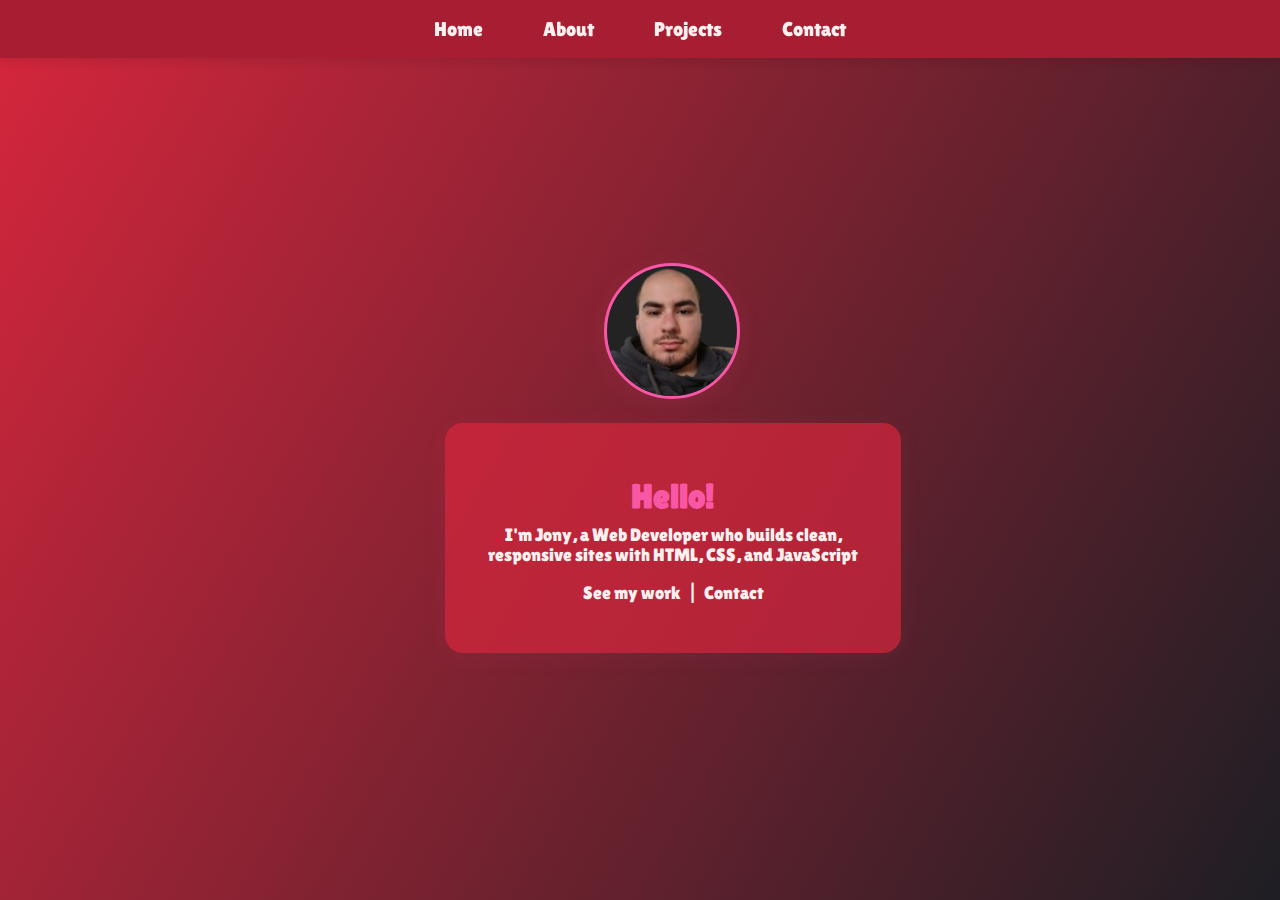
<file: index.html>
<!DOCTYPE html>
<html lang="en">
<head>
    <meta charset="UTF-8">
    <meta name="viewport" content="width=device-width, initial-scale=1.0">
    <title>Home | Portfolio</title>
    <link rel="stylesheet" href="/CSS/style.css">
    <!-- Google Fonts-->
    <link rel="preconnect" href="https://fonts.googleapis.com">
    <link rel="preconnect" href="https://fonts.gstatic.com" crossorigin>
    <link href="https://fonts.googleapis.com/css2?family=Lilita+One&display=swap" rel="stylesheet">
</head>
<body>
    <nav class="top-nav">
        <ul>
            <li><a href="../index.html">Home</a></li>
            <li><a href="/pages/About-page.html">About</a></li>
            <li><a href="/pages/Projects-page.html">Projects</a></li>
            <li><a href="/pages/Contact-page.html">Contact</a></li>
        </ul>
    </nav>
    <section class="home-hero">
        <img src="/Assets/images/profile-pic.png" alt="Profile Picture" class="profile-pic">
        <div class="home-hero-content">
            <h1>Hello!</h1>
            <p>I'm Jony, a Web Developer who builds clean, responsive sites with HTML, CSS, and JavaScript</p>
            <p>
                <a href="/pages/Projects-page.html">See my work</a>
                &nbsp;|&nbsp;
                <a href="/pages/Contact-page.html">Contact</a>
            </p>
        </div>
    </section>
</body>
</html>
</file>
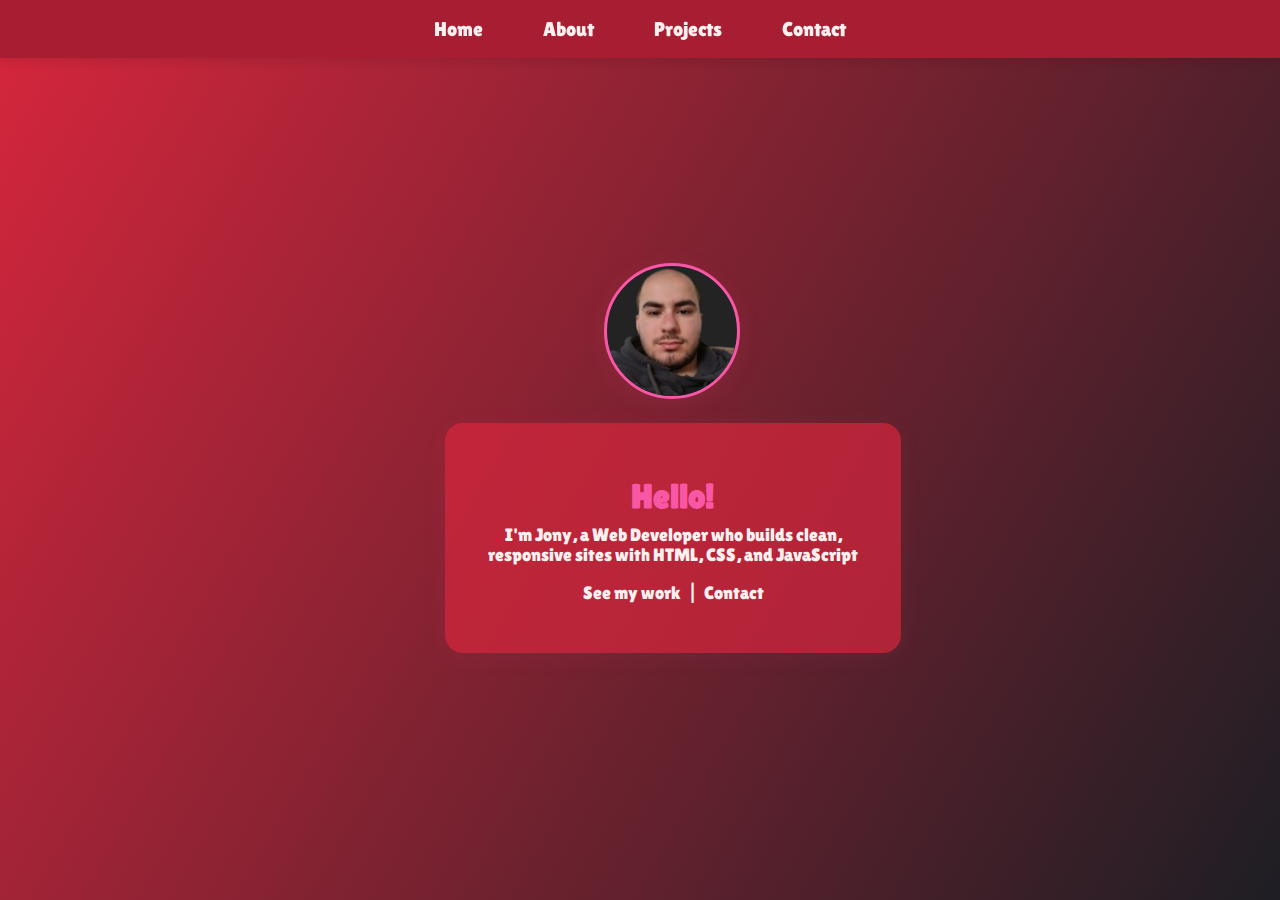
<file: pages/index.html>
<!DOCTYPE html>
<html lang="en">
<head>
    <meta charset="UTF-8">
    <meta name="viewport" content="width=device-width, initial-scale=1.0">
    <title>Home | Portfolio</title>
    <link rel="stylesheet" href="/CSS/style.css">
    <!-- Google Fonts-->
    <link rel="preconnect" href="https://fonts.googleapis.com">
    <link rel="preconnect" href="https://fonts.gstatic.com" crossorigin>
    <link href="https://fonts.googleapis.com/css2?family=Lilita+One&display=swap" rel="stylesheet">
</head>
<body>
    <nav class="top-nav">
        <ul>
            <li><a href="/pages/index.html">Home</a></li>
            <li><a href="/pages/About-page.html">About</a></li>
            <li><a href="/pages/Projects-page.html">Projects</a></li>
            <li><a href="/pages/Contact-page.html">Contact</a></li>
        </ul>
    </nav>
    <section class="home-hero">
        <img src="/Assets/images/profile-pic.png" alt="Profile Picture" class="profile-pic">
        <div class="home-hero-content">
            <h1>Hello!</h1>
            <p>I'm Jony, a Web Developer who builds clean, responsive sites with HTML, CSS, and JavaScript</p>
            <p>
                <a href="/pages/Projects-page.html">See my work</a>
                &nbsp;|&nbsp;
                <a href="/pages/Contact-page.html">Contact</a>
            </p>
        </div>
    </section>
</body>
</html>
</file>
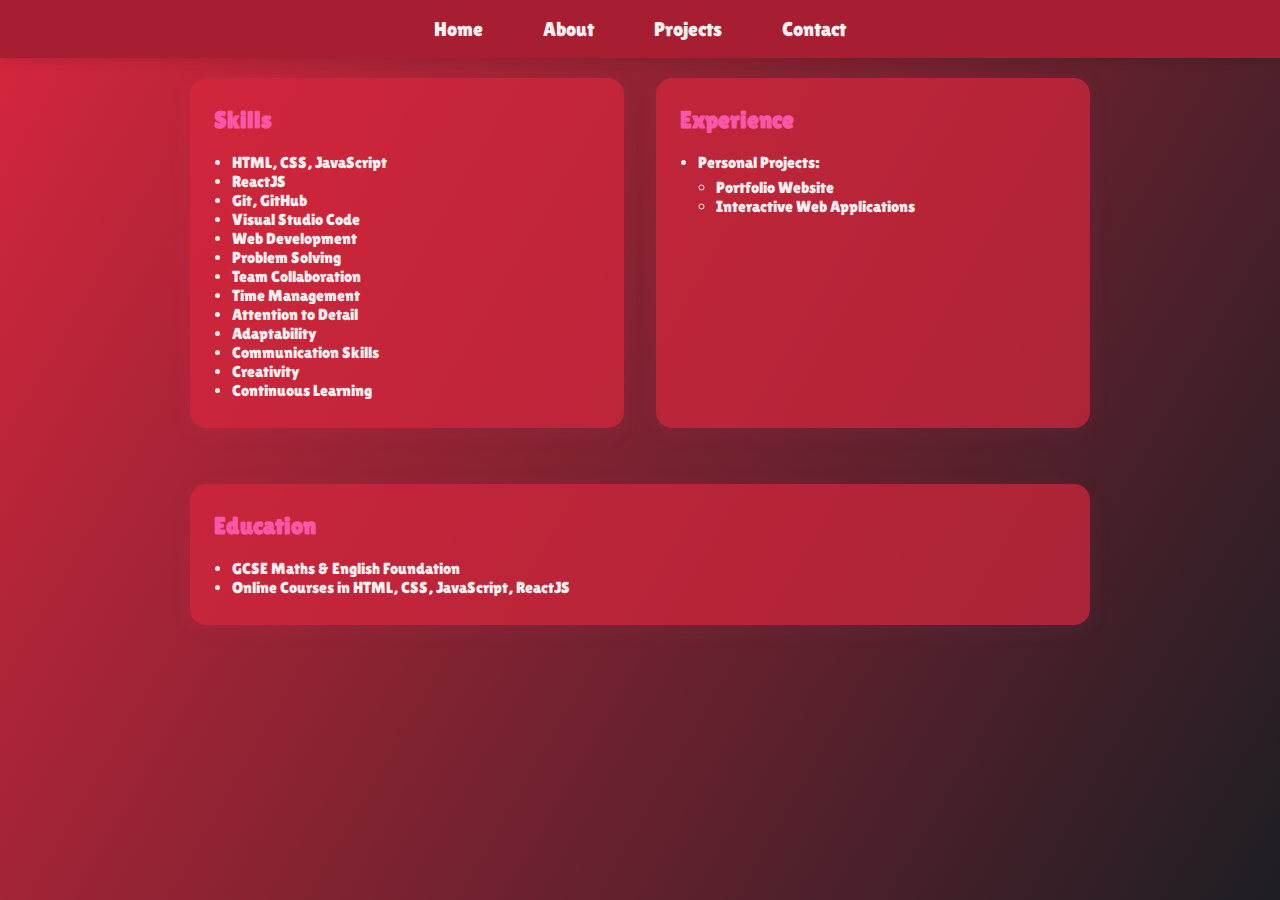
<file: About-page.html>
<!DOCTYPE html>
<html lang="en">
<head>
    <meta charset="UTF-8">
    <meta name="viewport" content="width=device-width, initial-scale=1.0">
    <title>About me | Portfolio </title>
    <link rel="stylesheet" href="style.css" />
    <!-- Google Fonts-->
    <link rel="preconnect" href="https://fonts.googleapis.com">
    <link rel="preconnect" href="https://fonts.gstatic.com" crossorigin>
    <link href="https://fonts.googleapis.com/css2?family=Lilita+One&display=swap" rel="stylesheet">
    <style>
        
    </style>
</head>
<body>
    <nav class="top-nav">
        <ul>
            <li><a href="./Home-page.html">Home</a></li>
            <li><a href="./About-page.html">About</a></li>
            <li><a href="./Projects-page.html">Projects</a></li>
            <li><a href="./Contact-page.html">Contact</a></li>
        </ul>
    </nav>

    <main class="about-experience-container">
        <section class="about-section" style="margin-top: 20px;">
            <h2>Skills</h2>
            <ul>
                <li>HTML, CSS, JavaScript</li>
                <li>ReactJS</li>
                <li>Git, GitHub</li>
                <li>Visual Studio Code</li>
                <li>Web Development</li>
                <li>Problem Solving</li>
                <li>Team Collaboration</li>
                <li>Time Management</li>
                <li>Attention to Detail</li>
                <li>Adaptability</li>
                <li>Communication Skills</li>
                <li>Creativity</li>
                <li>Continuous Learning</li>
            </ul>
        </section>
        <section class="experience-section" style="margin-top: 20px;">
            <h2>Experience</h2>
            <ul>
                <li>Personal Projects:
                    <ul>
                        <li>Portfolio Website</li>
                        <li>Interactive Web Applications</li>
                    </ul>
                </li>
            </ul>
        </section>
        <section class="education-section">
            <h2>Education</h2>
            <ul>
                <li>GCSE Maths & English Foundation</li>
                <li>Online Courses in HTML, CSS, JavaScript, ReactJS</li>
            </ul>
        </section>
    </main>
</body>
</html>
</file>
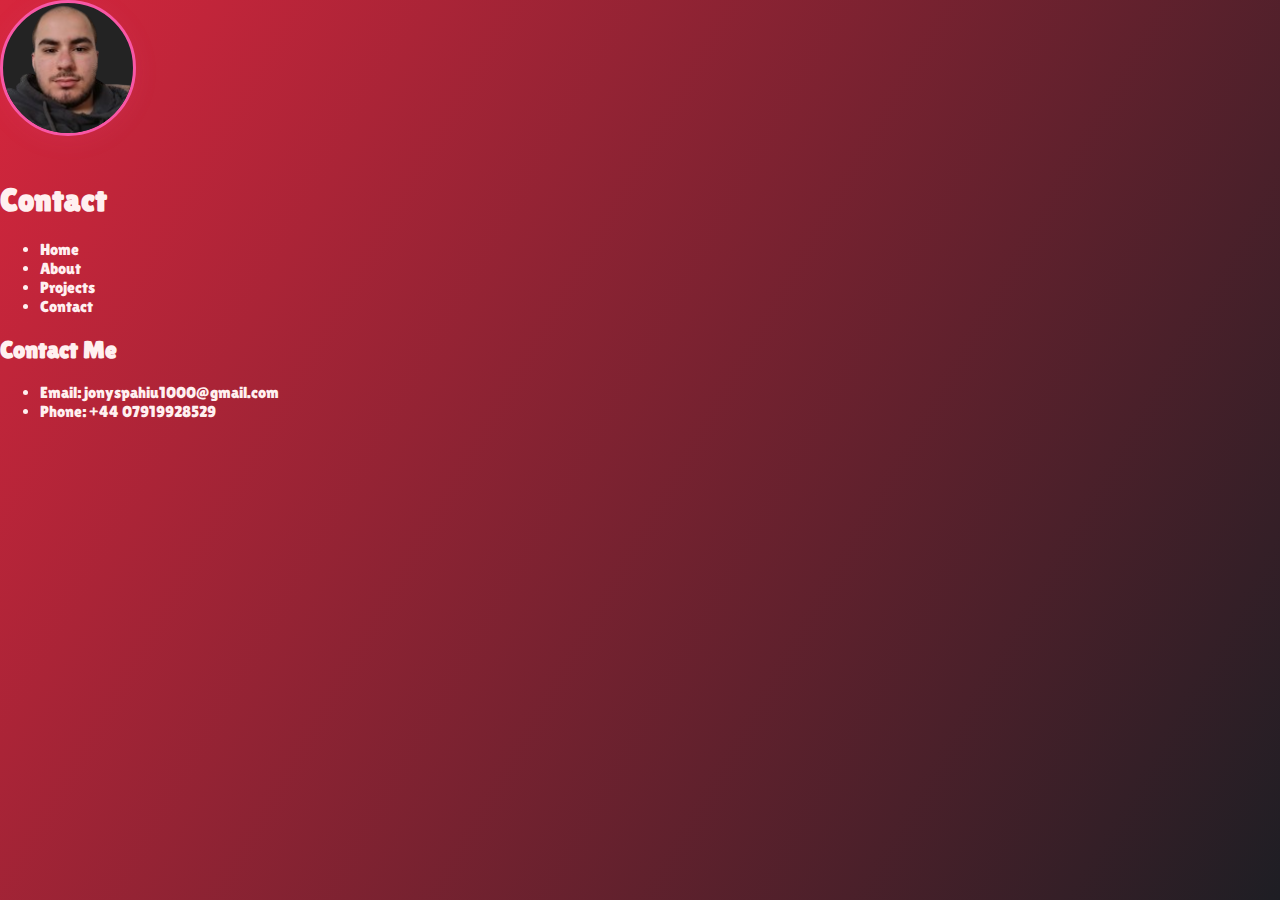
<file: Contact-page.html>
<!DOCTYPE html>
<html lang="en">
    <head>
        <meta charset="UTF-8">
        <meta name="viewport" content="width=device-width, initial-scale=1.0">
        <title>Personal Portfolio</title>
        <link rel="stylesheet" href="style.css" />
        <!-- Google Fonts-->
        <link rel="preconnect" href="https://fonts.googleapis.com">
        <link rel="preconnect" href="https://fonts.gstatic.com" crossorigin>
        <link href="https://fonts.googleapis.com/css2?family=Lilita+One&display=swap" rel="stylesheet">
    </head>
 <body>
<header class="main-header">
    <div style="display: flex; align-items: center;">
        <img src="images/profile-pic.png" alt="Profile Picture" class="profile-pic">
    </div>
    <h1>Contact</h1>
    <nav class="main-nav">
        <ul>
            <li><a href="./Home-page.html">Home</a></li>
            <li><a href="./About-page.html">About</a></li>
            <li><a href="./Projects-page.html">Projects</a></li>   
            <li><a href="./Contact-page.html">Contact</a></li>
        </ul>
    </nav>
    <section class="contact-section">
        <h2>Contact Me</h2>
        <ul>
            <li>Email: jonyspahiu1000@gmail.com</li>
            <li>Phone: +44 07919928529</li>
        </ul>
    </section>
</header>
</body>
</html>
</file>
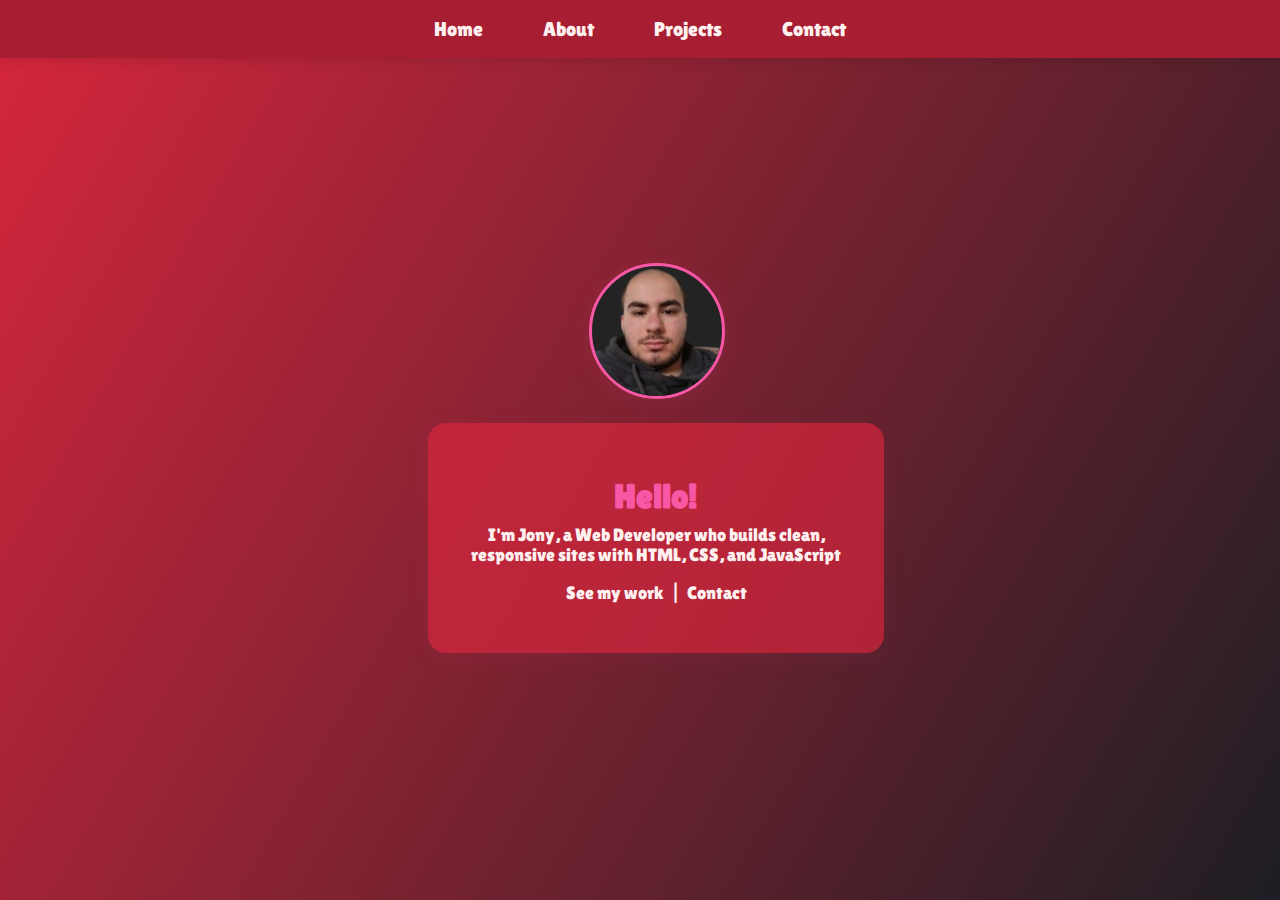
<file: Home-page.html>
<!DOCTYPE html>
<html lang="en">
<head>
    <meta charset="UTF-8">
    <meta name="viewport" content="width=device-width, initial-scale=1.0">
    <title>Home | Portfolio</title>
    <link rel="stylesheet" href="style.css" />
    <!-- Google Fonts-->
    <link rel="preconnect" href="https://fonts.googleapis.com">
    <link rel="preconnect" href="https://fonts.gstatic.com" crossorigin>
    <link href="https://fonts.googleapis.com/css2?family=Lilita+One&display=swap" rel="stylesheet">
</head>
<body>
    <nav class="top-nav">
        <ul>
            <li><a href="./Home-page.html">Home</a></li>
            <li><a href="./About-page.html">About</a></li>
            <li><a href="./Projects-page.html">Projects</a></li>
            <li><a href="./Contact-page.html">Contact</a></li>
        </ul>
    </nav>
    <section class="hero">
        <img    src="images/profile-pic.png" 
                alt="Profile Picture" 
                class="profile-pic"
                style="transform: translateX(17px); transition: transform 0.5s;"
        >

        <div class="hero-content">
            <h1>Hello!</h1>
            <p>I'm Jony, a Web Developer who builds clean, responsive sites with HTML, CSS, and JavaScript</p>
            <p>
                <a href="./Projects-page.html">See my work</a>
                &nbsp;|&nbsp;
                <a href="./Contact-page.html">Contact</a>
            </p>
        </div>
    </section>
</body>
</html>
</file>
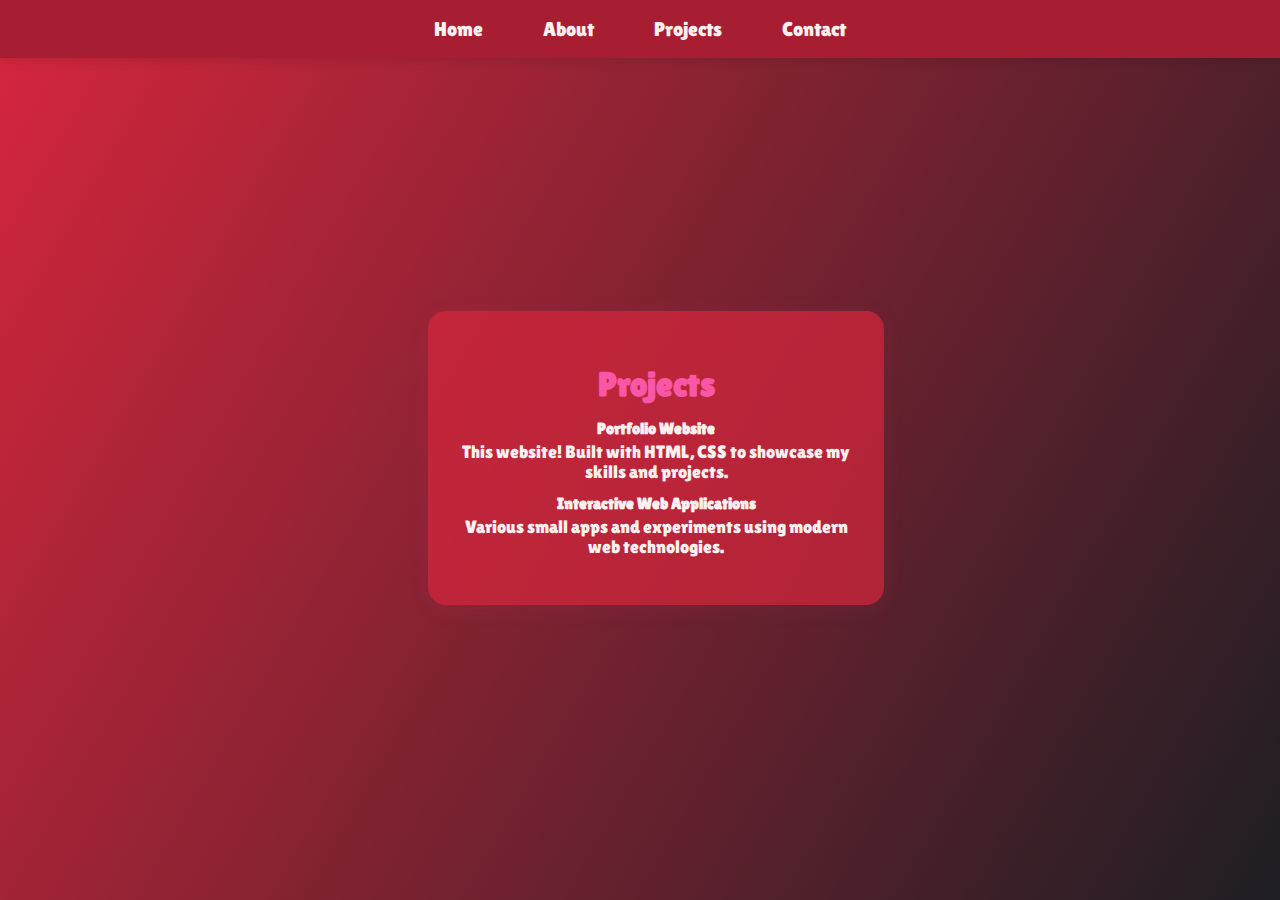
<file: Projects-page.html>
<!DOCTYPE html>
<html lang="en">
<head>
    <meta charset="UTF-8">
    <meta name="viewport" content="width=device-width, initial-scale=1.0">
    <title>Projects | Portfolio</title>
    <link rel="stylesheet" href="style.css" />
    <!-- Google Fonts-->
    <link rel="preconnect" href="https://fonts.googleapis.com">
    <link rel="preconnect" href="https://fonts.gstatic.com" crossorigin>
    <link href="https://fonts.googleapis.com/css2?family=Lilita+One&display=swap" rel="stylesheet">
</head>
<body>
    <nav class="top-nav">
        <ul>
            <li><a href="./Home-page.html">Home</a></li>
            <li><a href="./About-page.html">About</a></li>
            <li><a href="./Projects-page.html">Projects</a></li>
            <li><a href="./Contact-page.html">Contact</a></li>
        </ul>
    </nav>
    <section class="hero">
        <div class="hero-content">
            <h1>Projects</h1>
            <ul style="list-style: none; padding: 0;">
                <li>
                    <strong>Portfolio Website</strong>      
                    <p style="margin: 4px 0 12px 0;">This website! Built with HTML, CSS to showcase my skills and projects.</p>
                </li>
                <li>
                    <strong>Interactive Web Applications</strong>
                    <p style="margin: 4px 0 0 0;">Various small apps and experiments using modern web technologies.</p>
                </li>
            </ul>
        </div>
    </section>
</file>
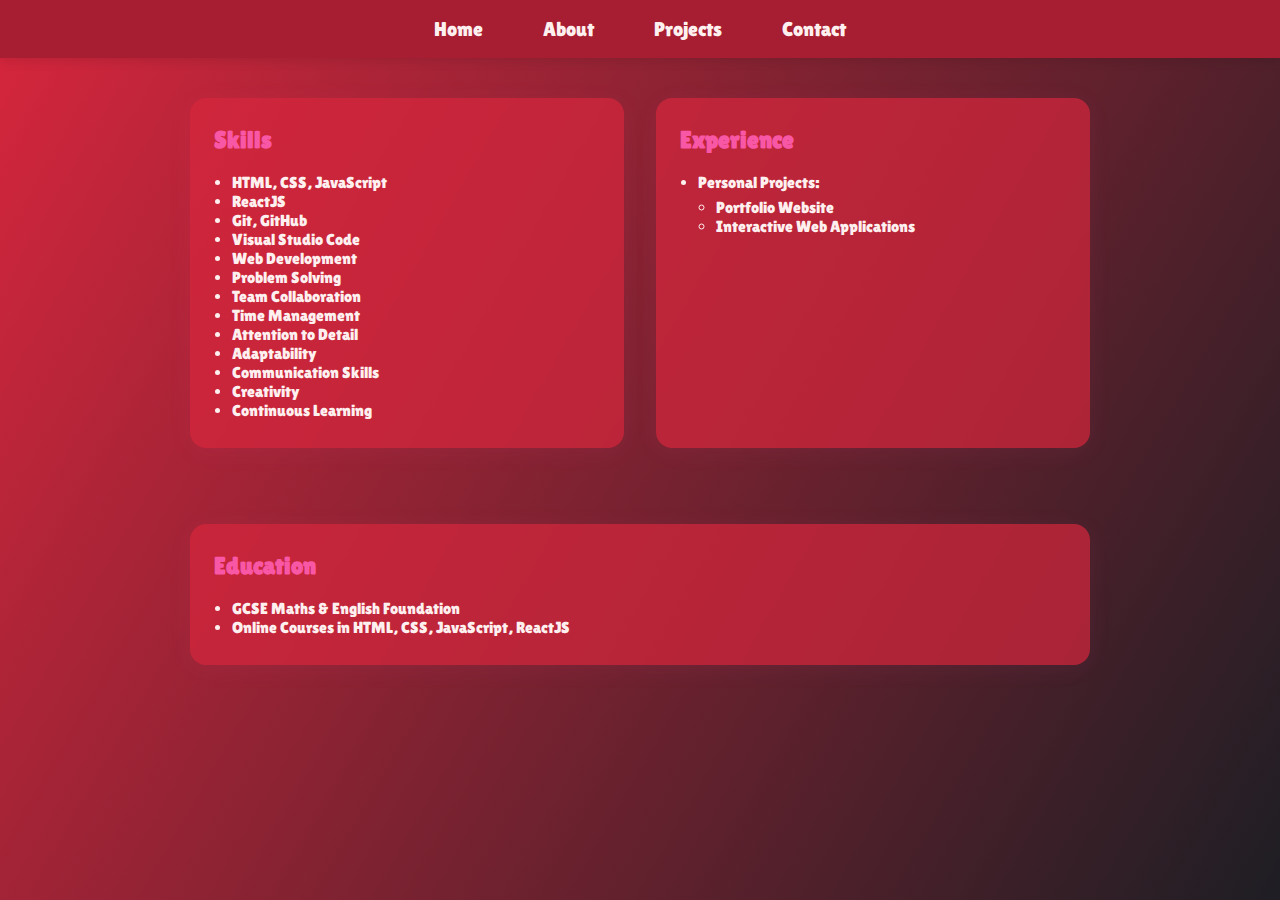
<file: pages/About-page.html>
<!DOCTYPE html>
<html lang="en">
<head>
    <meta charset="UTF-8">
    <meta name="viewport" content="width=device-width, initial-scale=1.0">
    <title>About me | Portfolio </title>
    <link rel="stylesheet" href="/CSS/style.css">
    <!-- Google Fonts-->
    <link rel="preconnect" href="https://fonts.googleapis.com">
    <link rel="preconnect" href="https://fonts.gstatic.com" crossorigin>
    <link href="https://fonts.googleapis.com/css2?family=Lilita+One&display=swap" rel="stylesheet">
    <style>
        
    </style>
</head>
<body>
    <nav class="top-nav">
        <ul>
            <li><a href="/pages/index.html">Home</a></li>
            <li><a href="/pages/About-page.html">About</a></li>
            <li><a href="/pages/Projects-page.html">Projects</a></li>
            <li><a href="/pages/Contact-page.html">Contact</a></li>
        </ul>
    </nav>

    <main class="about-experience-container">
        <section class="about-section">
            <h2>Skills</h2>
            <ul>
                <li>HTML, CSS, JavaScript</li>
                <li>ReactJS</li>
                <li>Git, GitHub</li>
                <li>Visual Studio Code</li>
                <li>Web Development</li>
                <li>Problem Solving</li>
                <li>Team Collaboration</li>
                <li>Time Management</li>
                <li>Attention to Detail</li>
                <li>Adaptability</li>
                <li>Communication Skills</li>
                <li>Creativity</li>
                <li>Continuous Learning</li>
            </ul>
        </section>
        <section class="experience-section">
            <h2>Experience</h2>
            <ul>
                <li>Personal Projects:
                    <ul>
                        <li>Portfolio Website</li>
                        <li>Interactive Web Applications</li>
                    </ul>
                </li>
            </ul>
        </section>
        <section class="education-section">
            <h2>Education</h2>
            <ul>
                <li>GCSE Maths & English Foundation</li>
                <li>Online Courses in HTML, CSS, JavaScript, ReactJS</li>
            </ul>
        </section>
    </main>
</body>
</html>
</file>
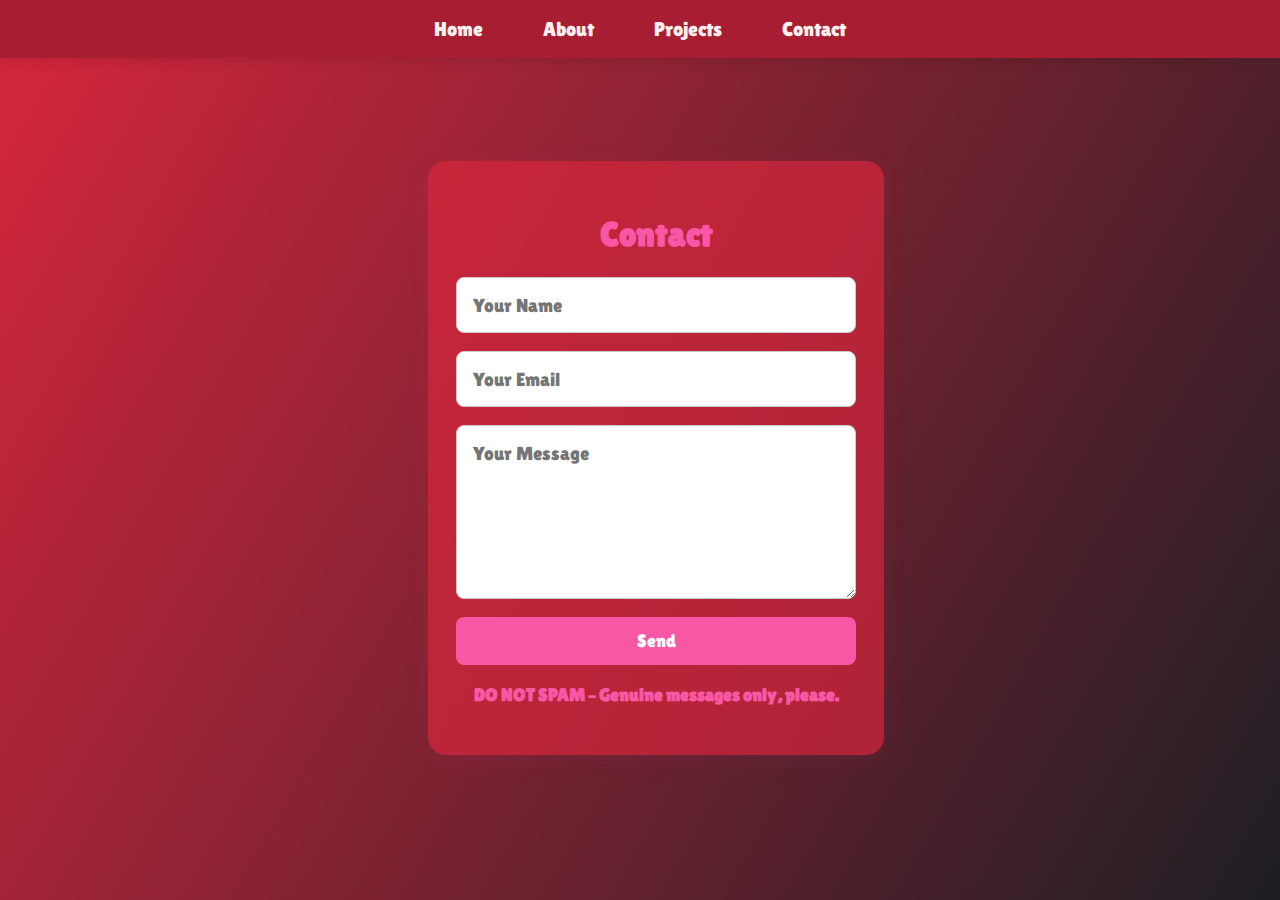
<file: pages/Contact-page.html>
<!DOCTYPE html>
<html lang="en">
<head>
    <meta charset="UTF-8">
    <meta name="viewport" content="width=device-width, initial-scale=1.0">
    <title>Contact | Portfolio</title>
    <link rel="stylesheet" href="/CSS/style.css">
    <!-- Google Fonts-->
    <link rel="preconnect" href="https://fonts.googleapis.com">
    <link rel="pgireconnect" href="https://fonts.gstatic.com" crossorigin>
    <link href="https://fonts.googleapis.com/css2?family=Lilita+One&display=swap" rel="stylesheet">
</head>
<body>
    <nav class="top-nav">
        <ul>
            <li><a href="/pages/index.html">Home</a></li>
            <li><a href="/pages/About-page.html">About</a></li>
            <li><a href="/pages/Projects-page.html">Projects</a></li>
            <li><a href="/pages/Contact-page.html">Contact</a></li>
        </ul>
    </nav>
    <section class="contact-hero">
        <div class="contact-hero-content">
            <h1>Contact</h1>
            <form action="https://formspree.io/f/mblyqdlg" method="POST" class="contact-form">
                <input type="text" name="name" placeholder="Your Name" required>
                <input type="email" name="email" placeholder="Your Email" required>
                <textarea name="message" placeholder="Your Message" required></textarea>
                <button type="submit">Send</button>
            </form>
            <p class="no-spam-warning">DO NOT SPAM – Genuine messages only, please.</p>
        </div>
    </section>
</body> 
</html>
</file>
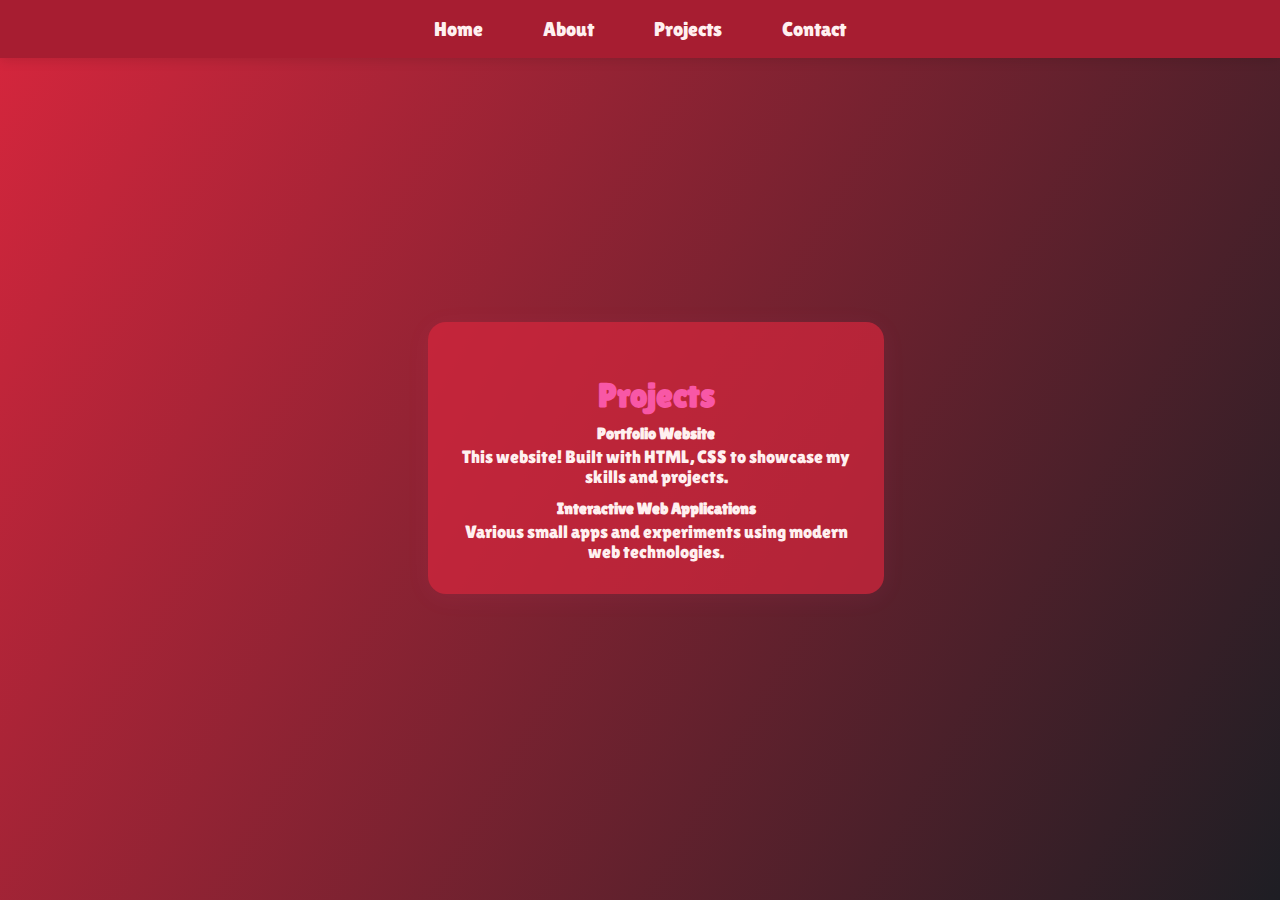
<file: pages/Projects-page.html>
<!DOCTYPE html>
<html lang="en">
<head>
    <meta charset="UTF-8">
    <meta name="viewport" content="width=device-width, initial-scale=1.0">
    <title>Projects | Portfolio</title>
    <link rel="stylesheet" href="/CSS/style.css">
    <!-- Google Fonts-->
    <link rel="preconnect" href="https://fonts.googleapis.com">
    <link rel="preconnect" href="https://fonts.gstatic.com" crossorigin>
    <link href="https://fonts.googleapis.com/css2?family=Lilita+One&display=swap" rel="stylesheet">
</head>
<body>
    <nav class="top-nav">
        <ul>
            <li><a href="../index.html">Home</a></li>
            <li><a href="/pages/About-page.html">About</a></li>
            <li><a href="/pages/Projects-page.html">Projects</a></li>
            <li><a href="/pages/Contact-page.html">Contact</a></li>
        </ul>
    </nav>
    <section class="projects-hero">
        <div class="projects-hero-content">
            <h1>Projects</h1>
            <ul class="projects-list">
                <li>
                    <strong>Portfolio Website</strong>      
                    <p>This website! Built with HTML, CSS to showcase my skills and projects.</p>
                </li>
                <li>
                    <strong>Interactive Web Applications</strong>
                    <p>Various small apps and experiments using modern web technologies.</p>
                </li>
            </ul>
        </div>
    </section>
</file>
<file: CSS/style.css>
/* =========================
   VARIABLES
========================= */
:root {
    --bg-dark: linear-gradient(120deg, #d7263d 0%, #1e1e24 100%);
    --bg-light: linear-gradient(120deg, #ffbaba 0%, #ffeaea 100%);
    --text-dark: #fff0f0;
    --text-light: #232323;
    --nav-dark: #a71d31;
    --nav-light: #fff;
    --accent: #f857a6;
    --hero-bg-dark: rgba(215,38,61,0.7);
    --hero-bg-light: rgba(255,186,186,0.85);
}

/* =========================
   BASE STYLES
========================= */
body {
    background: var(--bg-dark);
    min-height: 100vh;
    margin: 0;
    font-family: 'Lilita One', sans-serif;
    color: var(--text-dark);
    transition: background 0.4s, color 0.4s;
}

a {
    text-decoration: none;
    color: inherit;
    transition: color 0.2s;
}

/* =========================
   NAVIGATION
========================= */
.top-nav {
    display: flex;
    justify-content: center;
    align-items: center;
    background: var(--nav-dark);
    box-shadow: 0 2px 12px rgba(0,0,0,0.12);
    padding: 18px 0;
    position: sticky;
    top: 0;
    z-index: 10;
    transition: background 0.4s;
}
.top-nav ul {
    list-style: none;
    display: flex;
    gap: 36px;
    margin: 0;
    padding: 0;
}
.top-nav a {
    color: var(--text-dark);
    font-size: 20px;
    padding: 8px 12px;
}
.top-nav a:hover {
    color: var(--accent);
}

/* =========================
   HERO SECTION
========================= */
.hero {
    display: flex;
    flex-direction: column;
    align-items: center;
    justify-content: center;
    min-height: 80vh;   
    padding-top: 40px;
    transform: translateX(17px); transition: transform 0.5s;
}
.profile-pic {
    width: 130px;
    height: 130px;
    border-radius: 50%;
    background: #232323;
    box-shadow: 0 4px 24px rgba(248,87,166,0.10);
    object-fit: cover;
    border: 3px solid var(--accent);
    margin-bottom: 24px;
    transform: translateX(15px);
}
.hero-content {
    background: var(--hero-bg-dark);
    border-radius: 18px;
    padding: 32px 28px;
    box-shadow: 0 4px 24px rgba(248,87,166,0.07);
    text-align: center;
    max-width: 400px;
    width: 90vw;
    transition: background 0.4s, color 0.4s;
    margin-left: 32px;
}
.hero-content h1 {
    font-size: 2.1rem;
    margin-bottom: 10px;
    color: var(--accent);
}
.hero-content p {
    font-size: 1.1rem;
    margin: 0 0 18px 0;
    color: var(--text-dark);
}
.hero-content a {
    color: inherit;
    transition: color 0.2s;
    border-bottom: 1px solid transparent;
}
.hero-content a:hover {
    color: var(--accent);
    border-bottom: 1px solid var(--accent);
}

/* =========================
   ABOUT PAGE
========================= */
.about-main-header {
    display: flex;
    flex-direction: column;
    align-items: center;
    margin-bottom: 32px;
}
.about-main-header .profile-pic {
    width: 110px;
    height: 110px;
    margin-bottom: 12px;
    border: 3px solid var(--accent);
    border-radius: 50%;
    object-fit: cover;
    background: #232323;
    box-shadow: 0 4px 24px rgba(248,87,166,0.10);
}
.about-main-header h1 {
    color: var(--accent);
    margin: 0 0 8px 0;
    font-size: 2.2rem;
}
.about-experience-container {
    display: flex;
    flex-wrap: wrap;
    justify-content: center;
    gap: 32px;
    margin: 0 auto;
    max-width: 900px;
    padding: 0 24px;
    margin-top: 20px;
}
.about-experience-container section{
    margin-top: 20px;
}
.about-section, .experience-section, .education-section {
    background: var(--hero-bg-dark);
    border-radius: 16px;
    box-shadow: 0 4px 24px rgba(248,87,166,0.07);
    padding: 28px 24px;
    min-width: 250px;
    flex: 1 1 260px;
    color: var(--text-dark);
    margin-bottom: 24px;
    margin-top: 20px;
}
.about-section h2,
.experience-section h2,
.education-section h2 {
    color: var(--accent);
    margin-top: 0;
}
.about-section ul,
.experience-section ul,
.education-section ul {
    padding-left: 18px;
    margin: 0;
    color: var(--text-dark);
}
.experience-section ul ul {
    padding-left: 18px;
    margin-top: 6px;
}
.experience-section {
    margin-top: 20px;
}

/* =========================
   CONTACT FORM
========================= */
.contact-form {
    display: flex;
    flex-direction: column;
    gap: 18px;
    margin-top: 24px;
}
.contact-form input,
.contact-form textarea {
    font-size: 1.2rem;
    padding: 16px;
    border-radius: 8px;
    border: 1px solid #ccc;
    font-family: 'Lilita One', sans-serif;
}
.contact-form textarea {
    min-height: 140px;
    resize: vertical;
}
.contact-form button {
    font-size: 1.1rem;
    padding: 14px;
    border-radius: 8px;
    border: none;
    background: var(--accent, #f857a6);
    color: #fff;
    font-family: 'Lilita One', sans-serif;
    cursor: pointer;
    transition: background 0.2s;
}
.contact-form button:hover {
    background: #d7263d;
}
.no-spam-warning {
    color: #f857a6;
    margin-top: 18px;
    font-weight: bold;
}

/* =========================
   HOME PAGE HERO SECTION
========================= */
.home-hero {
    display: flex;
    flex-direction: column;
    align-items: center;
    justify-content: center;
    min-height: 80vh;
    padding-top: 40px;
    transform: translateX(17px);
    transition: transform 0.5s;
}
.home-hero-content {
    background: var(--hero-bg-dark);
    border-radius: 18px;
    padding: 32px 28px;
    box-shadow: 0 4px 24px rgba(248,87,166,0.07);
    text-align: center;
    max-width: 400px;
    width: 90vw;
    transition: background 0.4s, color 0.4s;
    margin-left: 32px;
}
.home-hero-content h1 {
    font-size: 2.1rem;
    margin-bottom: 10px;
    color: var(--accent);
}
.home-hero-content p {
    font-size: 1.1rem;
    margin: 0 0 18px 0;
    color: var(--text-dark);
}
.home-hero-content a {
    color: inherit;
    transition: color 0.2s;
    border-bottom: 1px solid transparent;
}
.home-hero-content a:hover {
    color: var(--accent);
    border-bottom: 1px solid var(--accent);
}

/* =========================
   CONTACT PAGE HERO SECTION
========================= */
.contact-hero {
    display: flex;
    flex-direction: column;
    align-items: center;
    justify-content: center;
    min-height: 80vh;
    padding-top: 40px;
}
.contact-hero-content {
    background: var(--hero-bg-dark);
    border-radius: 18px;
    padding: 32px 28px;
    box-shadow: 0 4px 24px rgba(248,87,166,0.07);
    text-align: center;
    max-width: 400px;
    width: 90vw;
    transition: background 0.4s, color 0.4s;
    margin-left: 32px;
}
.contact-hero-content h1 {
    font-size: 2.1rem;
    margin-bottom: 10px;
    color: var(--accent);
}
.contact-hero-content p {
    font-size: 1.1rem;
    color: var(--accent);
    margin-top: 20px;
}
.contact-hero-content a {
    color: inherit;
    transition: color 0.2s;
    border-bottom: 1px solid transparent;
}
.contact-hero-content a:hover {
    color: var(--accent);
    border-bottom: 1px solid var(--accent);
}

/* =========================
   PROJECTS PAGE HERO SECTION
========================= */
.projects-hero {
    display: flex;
    flex-direction: column;
    align-items: center;
    justify-content: center;
    min-height: 80vh;
    padding-top: 40px;
}
.projects-hero-content {
    background: var(--hero-bg-dark);
    border-radius: 18px;
    padding: 32px 28px;
    box-shadow: 0 4px 24px rgba(248,87,166,0.07);
    text-align: center;
    max-width: 400px;
    width: 90vw;
    transition: background 0.4s, color 0.4s;
    margin-left: 32px;
}
.projects-hero-content h1 {
    font-size: 2.1rem;
    margin-bottom: 10px;
    color: var(--accent);
}
.projects-hero-content p {
    font-size: 1.1rem;
    margin: 0 0 18px 0;
    color: var(--text-dark);
}
.projects-list {
    list-style: none;
    padding: 0;
    margin: 0;
}
.projects-list li p {
    margin: 4px 0 12px 0;
}
.projects-list li:last-child p {
    margin: 4px 0 0 0;
}

/* =========================
MEDIA QUERIES
========================= */

/* Mobile Styles */

/* Home Page */
/* 
  ##Device = Desktops
  ##Screen = 1281px to higher resolution desktops
*/

@media (min-width: 1281px) {
  
  /* CSS */
  
}

/* 
  ##Device = Laptops, Desktops
  ##Screen = B/w 1025px to 1280px
*/

@media (min-width: 1025px) and (max-width: 1280px) {
  
  /* CSS */
  
}

/* 
  ##Device = Tablets, Ipads (portrait)
  ##Screen = B/w 768px to 1024px
*/

@media (min-width: 768px) and (max-width: 1024px) {
  
  /* CSS */
  
}

/* 
  ##Device = Tablets, Ipads (landscape)
  ##Screen = B/w 768px to 1024px
*/

@media (min-width: 768px) and (max-width: 1024px) and (orientation: landscape) {
  
  /* CSS */
  
}

/* 
  ##Device = Low Resolution Tablets, Mobiles (Landscape)
  ##Screen = B/w 481px to 767px
*/

@media (min-width: 481px) and (max-width: 767px) {
  
  /* CSS */
  
}

/* 
  ##Device = Most of the Smartphones Mobiles (Portrait)
  ##Screen = B/w 320px to 479px
*/

@media (min-width: 320px) and (max-width: 480px) {
  
  /* CSS */
  
}
</file>
<file: style.css>
/* =========================
   VARIABLES
========================= */
:root {
    --bg-dark: linear-gradient(120deg, #d7263d 0%, #1e1e24 100%);
    --bg-light: linear-gradient(120deg, #ffbaba 0%, #ffeaea 100%);
    --text-dark: #fff0f0;
    --text-light: #232323;
    --nav-dark: #a71d31;
    --nav-light: #fff;
    --accent: #f857a6;
    --hero-bg-dark: rgba(215,38,61,0.7);
    --hero-bg-light: rgba(255,186,186,0.85);
}

/* =========================
   BASE STYLES
========================= */
body {
    background: var(--bg-dark);
    min-height: 100vh;
    margin: 0;
    font-family: 'Lilita One', sans-serif;
    color: var(--text-dark);
    transition: background 0.4s, color 0.4s;
}

a {
    text-decoration: none;
    color: inherit;
    transition: color 0.2s;
}

/* =========================
   NAVIGATION
========================= */
.top-nav {
    display: flex;
    justify-content: center;
    align-items: center;
    background: var(--nav-dark);
    box-shadow: 0 2px 12px rgba(0,0,0,0.12);
    padding: 18px 0;
    position: sticky;
    top: 0;
    z-index: 10;
    transition: background 0.4s;
}
.top-nav ul {
    list-style: none;
    display: flex;
    gap: 36px;
    margin: 0;
    padding: 0;
}
.top-nav a {
    color: var(--text-dark);
    font-size: 20px;
    padding: 8px 12px;
}
.top-nav a:hover {
    color: var(--accent);
}

/* =========================
   HERO SECTION
========================= */
.hero {
    display: flex;
    flex-direction: column;
    align-items: center;
    justify-content: center;
    min-height: 80vh;
    padding-top: 40px;
}
.profile-pic {
    width: 130px;
    height: 130px;
    border-radius: 50%;
    background: #232323;
    box-shadow: 0 4px 24px rgba(248,87,166,0.10);
    object-fit: cover;
    border: 3px solid var(--accent);
    margin-bottom: 24px;
    transition: border 0.2s;
}
.hero-content {
    background: var(--hero-bg-dark);
    border-radius: 18px;
    padding: 32px 28px;
    box-shadow: 0 4px 24px rgba(248,87,166,0.07);
    text-align: center;
    max-width: 400px;
    width: 90vw;
    transition: background 0.4s, color 0.4s;
    margin-left: 32px;
}
.hero-content h1 {
    font-size: 2.1rem;
    margin-bottom: 10px;
    color: var(--accent);
}
.hero-content p {
    font-size: 1.1rem;
    margin: 0 0 18px 0;
    color: inherit;
}
.hero-content a {
    color: inherit;
    transition: color 0.2s;
    border-bottom: 1px solid transparent;
}
.hero-content a:hover {
    color: var(--accent);
    border-bottom: 1px solid var(--accent);
}

/* =========================
   ABOUT PAGE
========================= */
.about-main-header {
    display: flex;
    flex-direction: column;
    align-items: center;
    margin-bottom: 32px;
}
.about-main-header .profile-pic {
    width: 110px;
    height: 110px;
    margin-bottom: 12px;
    border: 3px solid var(--accent);
    border-radius: 50%;
    object-fit: cover;
    background: #232323;
    box-shadow: 0 4px 24px rgba(248,87,166,0.10);
}
.about-main-header h1 {
    color: var(--accent);
    margin: 0 0 8px 0;
    font-size: 2.2rem;
}
.about-experience-container {
    display: flex;
    flex-wrap: wrap;
    justify-content: center;
    gap: 32px;
    margin: 0 auto;
    max-width: 900px;
    padding: 0 24px;
}
.about-section, .experience-section, .education-section {
    background: var(--hero-bg-dark);
    border-radius: 16px;
    box-shadow: 0 4px 24px rgba(248,87,166,0.07);
    padding: 28px 24px;
    min-width: 250px;
    flex: 1 1 260px;
    color: var(--text-dark);
    margin-bottom: 24px;
}
.about-section h2,
.experience-section h2,
.education-section h2 {
    color: var(--accent);
    margin-top: 0;
}
.about-section ul,
.experience-section ul,
.education-section ul {
    padding-left: 18px;
    margin: 0;
    color: var(--text-dark);
}
.experience-section ul ul {
    padding-left: 18px;
    margin-top: 6px;
}

/* =========================
   CONTACT FORM
========================= */
.contact-form {
    display: flex;
    flex-direction: column;
    gap: 18px;
    margin-top: 24px;
}
.contact-form input,
.contact-form textarea {
    font-size: 1.2rem;
    padding: 16px;
    border-radius: 8px;
    border: 1px solid #ccc;
    font-family: 'Lilita One', sans-serif;
}
.contact-form textarea {
    min-height: 140px;
    resize: vertical;
}
.contact-form button {
    font-size: 1.1rem;
    padding: 14px;
    border-radius: 8px;
    border: none;
    background: var(--accent, #f857a6);
    color: #fff;
    font-family: 'Lilita One', sans-serif;
    cursor: pointer;
    transition: background 0.2s;
}
.contact-form button:hover {
    background: #d7263d;
}
.no-spam-warning {
    color: #f857a6;
    margin-top: 18px;
    font-weight: bold;
}

/* =========================
   MEDIA QUERIES
========================= */

/* Tablet styles */
@media (max-width: 900px) {
    .hero {
        flex-direction: column;
        padding-top: 20px;
    }
    .profile-pic {
        margin-left: 0;
        margin-top: 24px;
        margin-bottom: 16px;
    }
    .hero-content {
        max-width: 95vw;
        margin-left: 0;
        padding: 28px 12px;
    }
    .about-experience-container {
        flex-direction: column;
        gap: 18px;
        padding: 0 8px;
    }
}

/* Mobile styles */
@media (max-width: 600px) {
    .top-nav ul {
        gap: 12px;
        font-size: 1rem;
    }
    .hero-content {
        padding: 14px 4px;
        max-width: 99vw;
        font-size: 1rem;
    }
    .profile-pic {
        width: 70px;
        height: 70px;
    }
    .hero-content h1 {
        font-size: 1.2rem;
    }
    .hero-content p,
    .hero-content a {
        font-size: 1rem;
    }
    .skills-logos img {
        height: 20px !important;
    }
    form input,
    form textarea,
    form button {
        font-size: 1rem !important;
        padding: 10px !important;
    }
    .about-section,
    .experience-section,
    .education-section {
        padding: 16px 8px;
        min-width: unset;
    }
}

/* Smallest screens */
@media (max-width: 400px) {
    .top-nav ul {
        gap: 8px;
        font-size: 0.9rem;
    }
    .hero-content h1 {
        font-size: 1.1rem;
    }
}

/* 4K/large screens */
@media (min-width: 2000px) {
    body {
        font-size: 1.5rem;
    }
    .hero {
        max-width: 1800px;
        margin: 0 auto;
        min-height: 60vh;
    }
    .hero-content {
        max-width: 700px;
        padding: 64px 48px;
        font-size: 1.3rem;
    }
    .profile-pic {
        width: 220px;
        height: 220px;
    }
    .top-nav ul {
        gap: 64px;
        font-size: 2rem;
    }
    .skills-logos img {
        height: 48px !important;
    }
}
</file>
